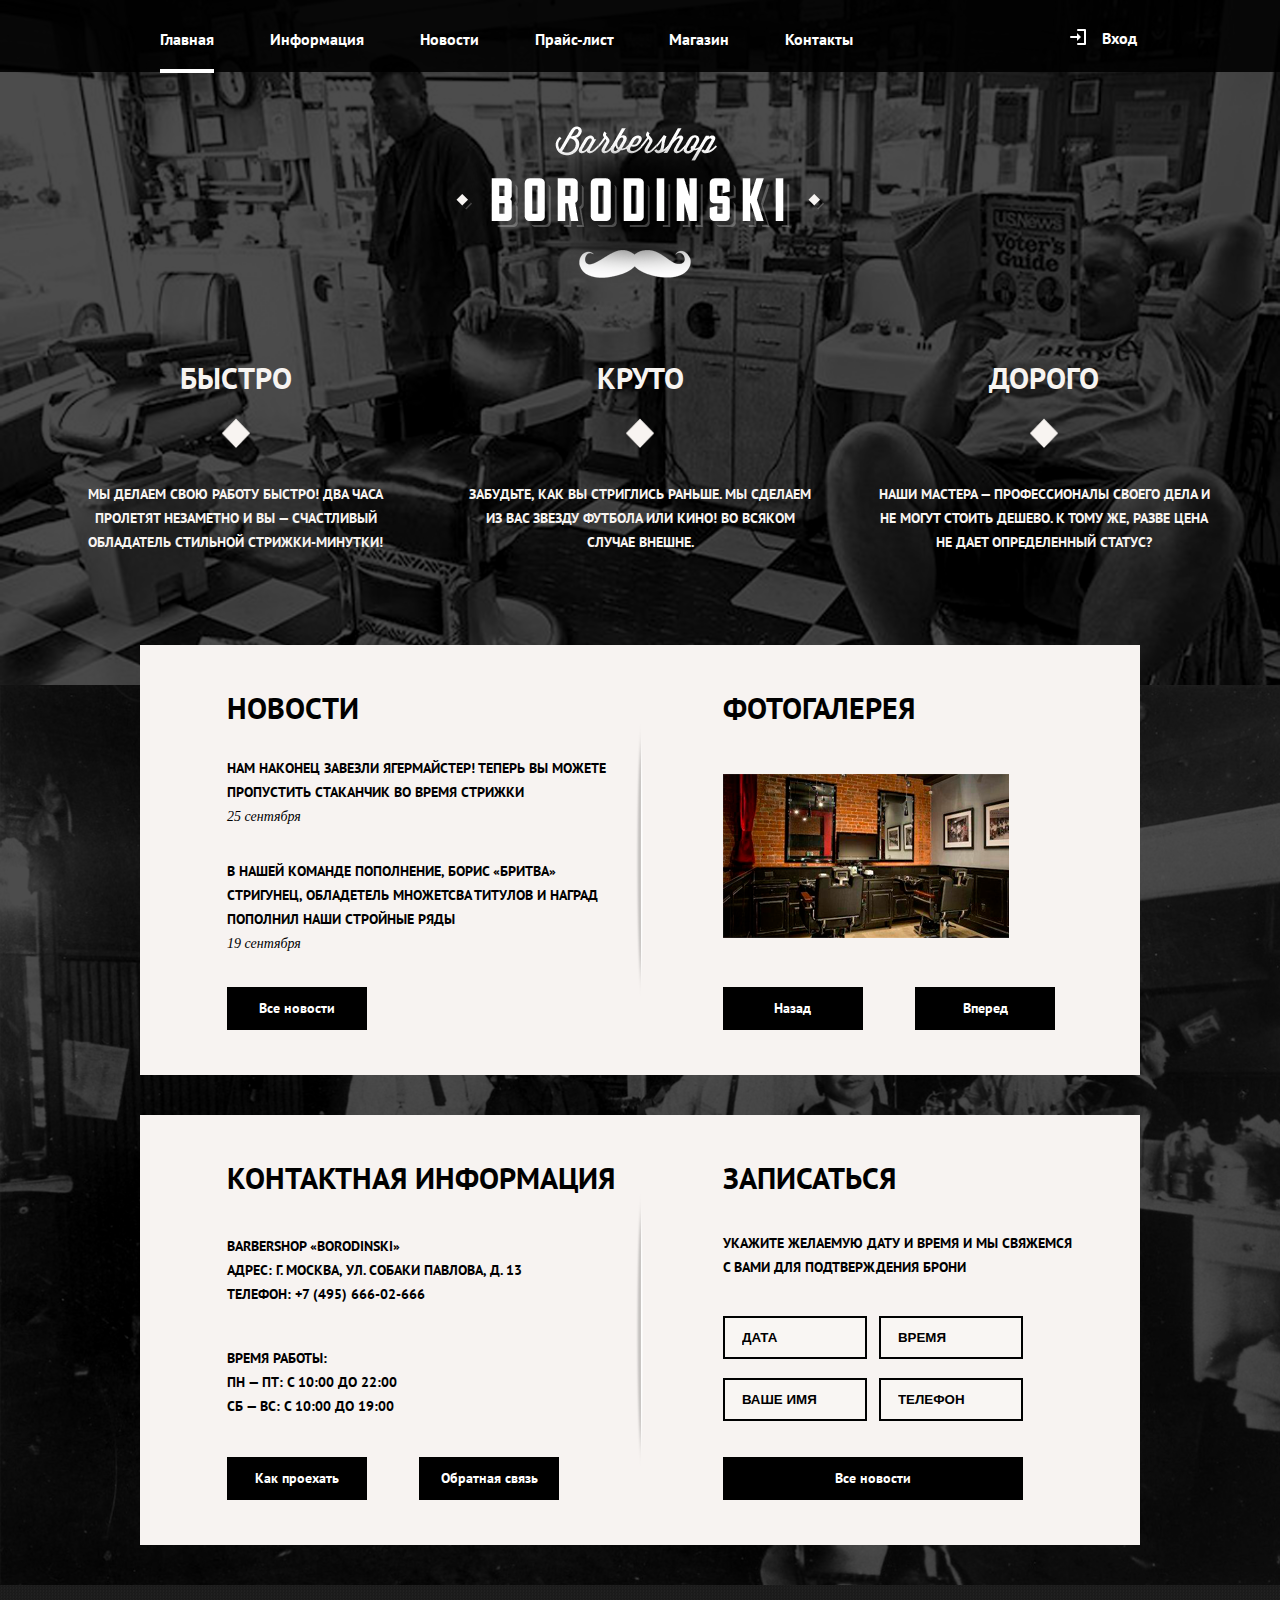
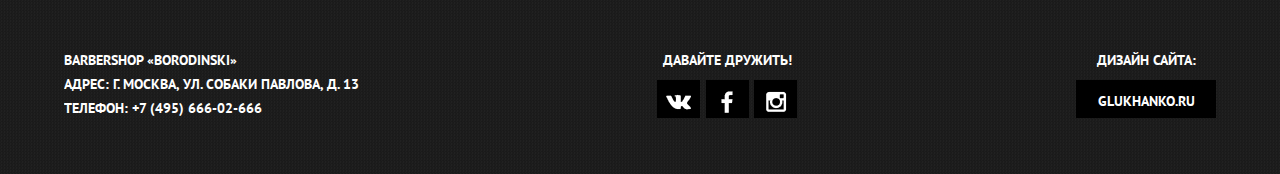
<file: index.html>
<!DOCTYPE html>
<html>

<head>
    <!-- <script src="js/jquery.js"></script> -->
    <title>Barbershop Borodinski</title>
    <meta charset="utf-8">
    <meta name="description" content="Описание">
    <meta name="viewport" content="width=device-width, initial-scale=1">
    <meta http-equiv="X-UA-Compatible" content="IE=edge">
    <!-- Стили -->
    <link href="https://fonts.googleapis.com/css?family=PT+Sans:400,700&amp;subset=cyrillic,cyrillic-ext" rel="stylesheet">
    <link rel="stylesheet" href="style.min.css">
</head>

<body>
    <!--Шапка сайта-->
    <header class="header header_view">
        <!--Меню-->
        <div class="top top_view">
            <!--Для меню под мобильные устройства-->
            <a href="#" class="minmenu text">Меню</a>
            <!--Меню-->
            <ul class="menu top__menu">
                <li class="menu__item"><a class="menu__item-a menu__item-a_active" href="#">Главная</a></li>
                <li class="menu__item"><a class="menu__item-a" href="#">Информация</a></li>
                <li class="menu__item"><a class="menu__item-a" href="#">Новости</a></li>
                <li class="menu__item"><a class="menu__item-a" href="price.html">Прайс-лист</a></li>
                <li class="menu__item"><a class="menu__item-a" href="shop.html">Магазин</a></li>
                <li class="menu__item"><a class="menu__item-a" href="#">Контакты</a></li>
            </ul>
            <!--Поле входа-->
            <ul class="log-in log-in_view">
                <li class="log-in__img"><img class="log-in__img_view" src="images/log-in.png" alt="Вход"></li>
                <li class="log-in__item"><a class="log-in__item-a" href="#">Вход</a></li>
            </ul>
        </div>
        <!--Новости шапки с логотипом-->
        <div class="header__news header__news_view">
            <img src="images/header__logo.png" alt="Логотип" class="logo header__logo">
            <div class="wrapper">
                <div class="header__article">
                    <div class="article">
                        <!--Блок новостей в шапке-->
                        <h1 class="title article__title">Быстро</h1>
                        <img src="images/header-view.png" alt="" class="img article__img">
                        <p class="text article__text">Мы делаем свою работу быстро! <span class="article__text-next">Два часа пролетят незаметно и Вы — счастливый обладатель стильной стрижки-минутки!</span></p>
                    </div>
                    <div class="article">
                        <h1 class="title article__title">Круто</h1>
                        <img src="images/header-view.png" alt="" class="img article__img">
                        <p class="text article__text"><span class="article__text-next">Забудьте, как вы стриглись раньше.</span> Мы сделаем из вас звезду футбола или кино! <span class="article__text-next">Во всяком случае внешне.</span>
                        </p>
                    </div>
                    <div class="article">
                        <h1 class="title article__title">Дорого</h1>
                        <img src="images/header-view.png" alt="" class="img article__img">
                        <p class="text article__text">Наши мастера — профессионалы своего дела<span class="article__text-next"> и не могут стоить дешево. К тому же, разве цена не дает определенный статус?</span></p>
                    </div>
                </div>
            </div>
        </div>
    </header>
    <!--Основной контент главной страницы-->
    <section class="index-bg">
        <div class="index-bg_view">
            <!--Заготовки для блоков контента главной страницы-->
            <div class="white-bg white-bg_news-photo">
                <!--Блок новости-фото-->
                <div class="info-block">
                    <!--Блок информации на главной странице-->
                    <div class="info-block__left">
                        <h1 class="info__title title">Новости</h1>
                        <p class="text info__text">
                            Нам наконец завезли ягермайстер! Теперь вы можете пропустить стаканчик во время стрижки
                            <br> <span class="info__text-date">25 сентября</span>
                        </p>
                        <p class="text info__text">
                            В нашей команде пополнение, борис «бритва» стригунец, обладетель множетсва титулов и наград пополнил наши стройные ряды
                            <br> <span class="info__text-date">19 сентября</span>
                        </p>
                        <a href="#" class="btn btn_news-view">Все новости</a>
                    </div>
                </div>
                <div class="info-block">
                    <div class="info-block__right">
                        <h1 class="info__title title">Фотогалерея</h1>
                        <img src="images/Layer-21.png" alt="фото для фотогалереи" class="img info__img">
                        <div class="btn-block">
                            <a href="#" class="btn btn_block-view">Назад</a>
                            <a href="#" class="btn btn_block-view">Вперед</a>
                        </div>
                    </div>
                </div>
            </div>
            <div class="white-bg white-bg_contacts">
                <!--Блок контакты-->
                <div class="info-block">
                    <div class="info-block__left">
                        <h1 class="info__title title">Контактная информация</h1>
                        <p class="text info__text">
                            Barbershop «borodinski»
                            <br>Адрес: г. Москва, ул. Собаки павлова, д. 13
                            <br>Телефон: +7 (495) 666-02-666
                        </p>
                        <p class="text info__text">
                            Время работы:
                            <br> Пн — пт: с 10:00 до 22:00
                            <br> Сб — вс: с 10:00 до 19:00
                        </p>
                        <div class="btn-block">
                            <!--Блок с 2 кнопками-->
                            <a href="#" class="btn btn_block-view">Как проехать</a>
                            <a href="#" class="btn btn_block-view">Обратная связь</a>
                        </div>
                    </div>
                </div>
                <div class="info-block">
                    <div class="info-block__right">
                        <h1 class="info__title title">Записаться</h1>
                        <p class="text info__text">Укажите желаемую дату и время и мы свяжемся
                            <br> с вами для подтверждения брони</p>
                        <form action="#" class="form form_view">
                            <input class="form__element" onfocus="this.value='';" type="text" value="Дата">
                            <input class="form__element" onfocus="this.value='';" type="text" value="Время">
                            <input class="form__element" onfocus="this.value='';" type="text" value="Ваше имя">
                            <input class="form__element" onfocus="this.value='';" type="phone" value="Телефон">
                        </form>
                        <a href="#" class="btn btn_note-view">Все новости</a>
                    </div>
                </div>
            </div>
        </div>
    </section>
    <!--Подвал-->
    <footer class="footer">
        <div class="wrapper">
            <div class="footer__info">
                <!--Контакты в подвале-->
                <p class="footer__text footer__info_text text">
                    Barbershop «borodinski»
                    <br> Адрес: г. Москва, ул. Собаки павлова, д. 13
                    <br> Телефон: +7 (495) 666-02-666
                </p>
                <div class="footer__contact contact">
                    <!--Соцсети в подвале-->
                    <p class="footer__text contact__text text">Давайте дружить!</p>
                    <div class="contact_icons">
                        <a href="#" class="contact__icon contact__icon_vk"></a>
                        <a href="#" class="contact__icon contact__icon_fb"></a>
                        <a href="#" class="contact__icon contact__icon_inst"></a>
                    </div>
                </div>
                <div class="footer__copy copy">
                    <!--Копирайт в подвале-->
                    <p class="text copy__text footer__text">Дизайн сайта:</p>
                    <a href="" class="btn btn_footer-view">GLUKHANKO.RU</a>
                </div>
            </div>
        </div>
    </footer>
</body>
<!-- Подключаем скрипты -->
<script src="https://yastatic.net/jquery/3.1.1/jquery.min.js"></script>
<script src="js/min__menu.js"></script>

</html>
</file>
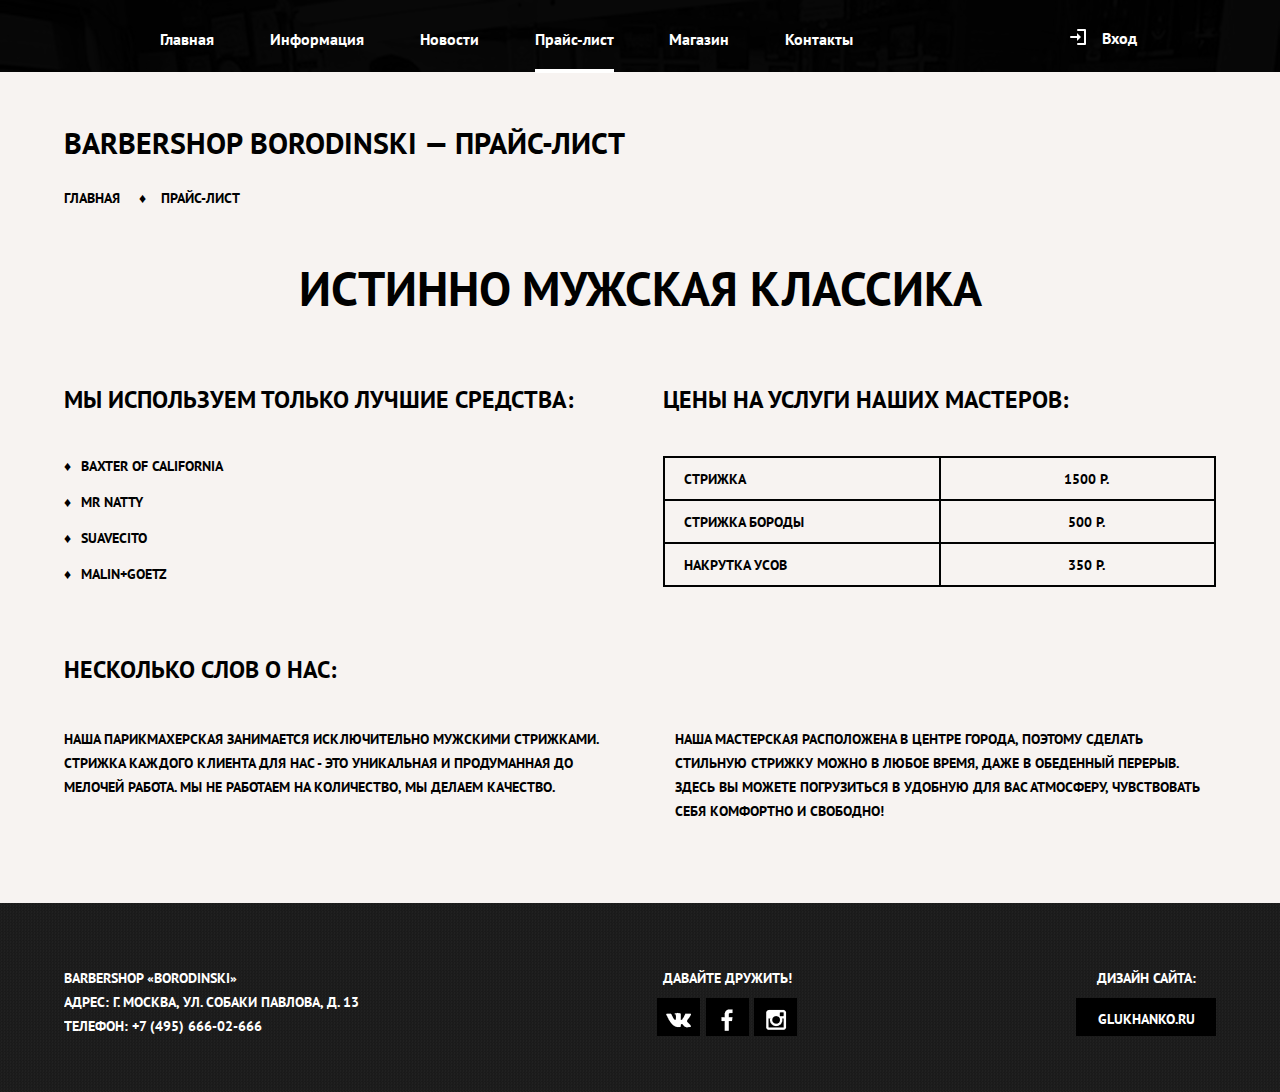
<file: price.html>
<!DOCTYPE html>
<html>

<head>
    <title>Barbershop Borodinski</title>
    <meta charset="utf-8">
    <meta name="description" content="Описание">
    <meta name="viewport" content="width=device-width, initial-scale=1">
    <meta http-equiv="X-UA-Compatible" content="IE=edge">
    <!-- Стили -->
    <link href="https://fonts.googleapis.com/css?family=PT+Sans:400,700&amp;subset=cyrillic,cyrillic-ext" rel="stylesheet">
    <link rel="stylesheet" href="style.min.css">
</head>

<body>
    <!--Шапка сайта-->
    <header class="header header_view">
        <div class="top top_view ">
            <!--Для меню под мобильные устройства-->
            <a href="#" class="minmenu text">Меню</a>
            <!--Меню-->
            <ul class="menu top__menu">
                <li class="menu__item"><a class="menu__item-a" href="index.html">Главная</a></li>
                <li class="menu__item"><a class="menu__item-a" href="#">Информация</a></li>
                <li class="menu__item"><a class="menu__item-a" href="#">Новости</a></li>
                <li class="menu__item"><a class="menu__item-a menu__item-a_active" href="#">Прайс-лист</a></li>
                <li class="menu__item"><a class="menu__item-a" href="shop.html">Магазин</a></li>
                <li class="menu__item"><a class="menu__item-a" href="#">Контакты</a></li>
            </ul>
            <!--Поле входа-->
            <ul class="log-in log-in_view">
                <li class="log-in__img"><img class="log-in__img_view" src="images/log-in.png" alt="Вход"></li>
                <li class="log-in__item"><a class="log-in__item-a" href="#">Вход</a></li>
            </ul>
        </div>
    </header>
    <!--Основной блок страницы с ценами-->
    <section class="section-price">
        <div class="wrapper">
            <h1 class="title section-price__title">Barbershop borodinski — прайс-лист</h1>
            <!--Навигация-->
            <ul class="breadcrumbs section-price__nav">
                <li class="breadcrumbs__item"><a href="index.html" class="breadcrumbs__item_a breadcrumbs__item_a-first text">Главная</a></li>
                <li class="breadcrumbs__item">
                    <p class="breadcrumbs__item_a text">Прайс-лист</p>
                </li>
            </ul>
            <h1 class="title section-price__title-main">Истинно мужская классика</h1>
            <div class="section-price__block">
                <div class="section-price__products">
                    <!--Блок используемые средства-->
                    <h1 class="section-price__block_title title">Мы используем только лучшие средства:</h1>
                    <ul class="section-price__products_list product-list">
                        <li class="product-list__item text">Baxter of California</li>
                        <li class="product-list__item text">Mr Natty</li>
                        <li class="product-list__item text">Suavecito</li>
                        <li class="product-list__item text">Malin+Goetz</li>
                    </ul>
                </div>
                <!--Блок с разценками-->
                <div class="section-price__price">
                    <h1 class="section-price__block_title title">Цены на услуги наших мастеров:</h1>
                    <table class="table-price table-price_view">
                        <tr class="table-price_row">
                            <td class="table-price_item-col1 text">Стрижка</td>
                            <td class="table-price_item-col2 text">1500 р.</td>
                        </tr>
                        <tr class="table-price_row">
                            <td class="table-price_item-col1 text">Стрижка бороды</td>
                            <td class="table-price_item-col2 text">500 р.</td>
                        </tr>
                        <tr class="table-price_row">
                            <td class="table-price_item-col1 text">Накрутка усов</td>
                            <td class="table-price_item-col2 text">350 р.</td>
                        </tr>
                    </table>
                </div>
            </div>
            <!--Информационный блок на странице с прайсом
-->
            <h1 class="section-price__comments-title title">Несколько слов о нас:</h1>
            <div class="section-price___comments">
                <p class="text section-price__comments-text">Наша парикмахерская занимается исключительно мужскими стрижками. Стрижка каждого клиента для нас - это уникальная и продуманная до мелочей работа. Мы не работаем на количество, мы делаем качество.</p>
                <p class="text section-price__price-text">Наша мастерская расположена в центре города, поэтому сделать стильную стрижку можно в любое время, даже в обеденный перерыв. Здесь вы можете погрузиться в удобную для вас атмосферу, чувствовать себя комфортно и свободно!</p>
            </div>
        </div>
    </section>
    <!--Подвал-->
    <footer class="footer">
        <div class="wrapper">
            <div class="footer__info">
                <!--Контакты в подвале-->
                <p class="footer__text footer__info_text text">
                    Barbershop «borodinski»
                    <br> Адрес: г. Москва, ул. Собаки павлова, д. 13
                    <br> Телефон: +7 (495) 666-02-666
                </p>
                <div class="footer__contact contact">
                    <!--Соцсети в подвале-->
                    <p class="footer__text contact__text text">Давайте дружить!</p>
                    <div class="contact_icons">
                        <a href="#" class="contact__icon contact__icon_vk"></a>
                        <a href="#" class="contact__icon contact__icon_fb"></a>
                        <a href="#" class="contact__icon contact__icon_inst"></a>
                    </div>
                </div>
                <div class="footer__copy copy">
                    <!--Копирайт в подвале-->
                    <p class="text copy__text footer__text">Дизайн сайта:</p>
                    <a href="" class="btn btn_footer-view">GLUKHANKO.RU</a>
                </div>
            </div>
        </div>
    </footer>
</body>
<!-- Подключаем скрипты -->
<script src="https://yastatic.net/jquery/3.1.1/jquery.min.js"></script>
<script src="js/min__menu.js"></script>

</html>
</file>
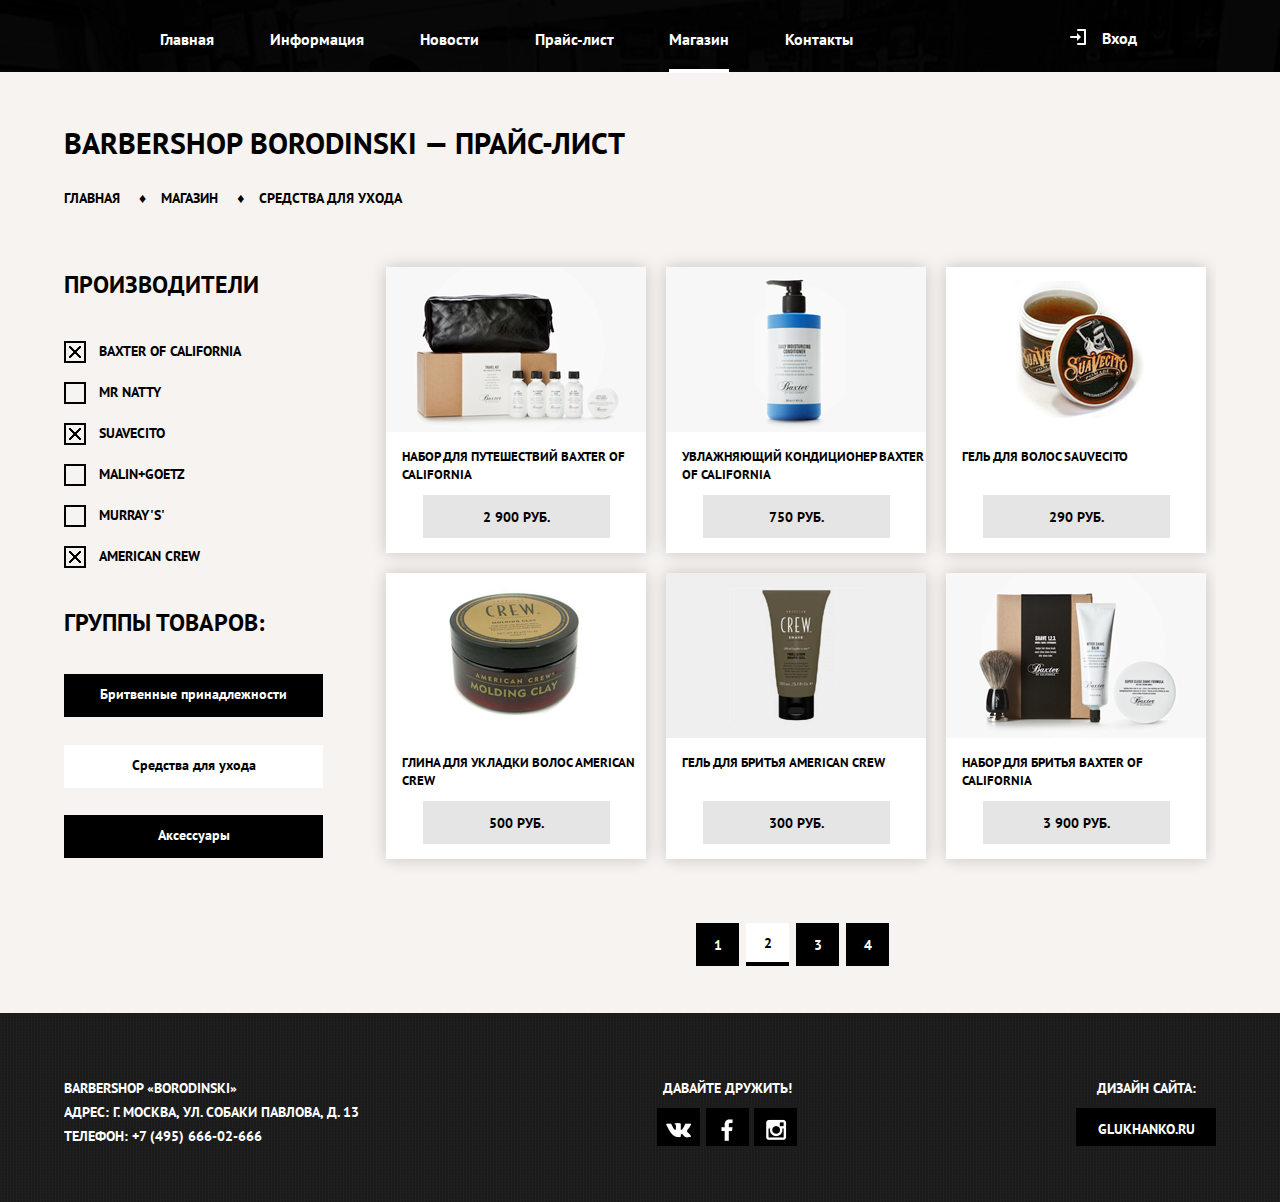
<file: shop.html>
<!DOCTYPE html>
<html>

<head>
    <title>Barbershop Borodinski</title>
    <meta charset="utf-8">
    <meta name="description" content="Описание">
    <meta name="viewport" content="width=device-width, initial-scale=1">
    <meta http-equiv="X-UA-Compatible" content="IE=edge">
    <!-- Стили -->
    <link href="https://fonts.googleapis.com/css?family=PT+Sans:400,700&amp;subset=cyrillic,cyrillic-ext" rel="stylesheet">
    <link rel="stylesheet" href="style.min.css">
</head>

<body>
    <!--Шапка сайта-->
    <header class="header header_view">
        <div class="top top_view ">
            <!--Для меню под мобильные устройства-->
            <a href="#" id="minmenu" class="minmenu text">Меню</a>
            <!--Меню-->
            <ul class="menu top__menu">
                <li class="menu__item"><a class="menu__item-a" href="index.html">Главная</a></li>
                <li class="menu__item"><a class="menu__item-a" href="#">Информация</a></li>
                <li class="menu__item"><a class="menu__item-a" href="#">Новости</a></li>
                <li class="menu__item"><a class="menu__item-a" href="price.html">Прайс-лист</a></li>
                <li class="menu__item"><a class="menu__item-a menu__item-a_active" href="#">Магазин</a></li>
                <li class="menu__item"><a class="menu__item-a" href="#">Контакты</a></li>
            </ul>
            <!--Поле входа-->
            <ul class="log-in log-in_view">
                <li class="log-in__img"><img class="log-in__img_view" src="images/log-in.png" alt="Вход"></li>
                <li class="log-in__item"><a class="log-in__item-a" href="#">Вход</a></li>
            </ul>
        </div>
    </header>
    <!--Основной блок страницы с ценами для магазина-->
    <section class="section-price">
        <div class="wrapper">
            <h1 class="title section-price__title">Barbershop borodinski — прайс-лист</h1>
            <!--Навигация-->
            <ul class="breadcrumbs section-price__nav">
                <li class="breadcrumbs__item"><a href="index.html" class="breadcrumbs__item_a breadcrumbs__item_a-first text">Главная</a></li>
                <li class="breadcrumbs__item"><a href="#" class="breadcrumbs__item_a text">Магазин</a></li>
                <li class="breadcrumbs__item">
                    <p class="breadcrumbs__item_a text">Средства для ухода</p</li>
            </ul>
            <!--Основной блок магазина-->
            <div class="section-shop__block">
                <!--Форма для фильтра товаров магазина-->
                <div class="section-shop__form shop-form">
                    <form action="/echo" method="post" class="shop-form__form">
                        <div class="shop-form__left">
                            <h2 class="title shop-form__title-top">Производители</h2>
                            <input type="checkbox" id="shop-form__baxter-item" class="shop-form__checkbox" checked>
                            <label for="shop-form__baxter-item" class="text shop-form__item">Baxter of california</label>
                            <br>
                            <input type="checkbox" name="mr_natty" id="shop-form__natty-item" class="shop-form__checkbox">
                            <label for="shop-form__natty-item" class="text shop-form__item">mr natty</label>
                            <br>
                            <input type="checkbox" name="suavecito" id="shop-form__suavecito-item" checked class="shop-form__checkbox">
                            <label for="shop-form__suavecito-item" class="text shop-form__item">suavecito</label>
                            <br>
                            <input type="checkbox" name="malin+goetz" id="shop-form__malin-item" class="shop-form__checkbox">
                            <label for="shop-form__malin-item" class="text shop-form__item">malin+goetz</label>
                            <br>
                            <input type="checkbox" name="murray's" id="shop-form__marrays-item" class="shop-form__checkbox">
                            <label for="shop-form__marrays-item" class="text shop-form__item">murray's'</label>
                            <br>
                            <input type="checkbox" name="american crew" id="shop-form__crew-item" checked class="shop-form__checkbox">
                            <label for="shop-form__crew-item" class="text shop-form__item">american crew</label>
                            <br>
                        </div>
                        <div class="shop-form__right">
                            <h2 class="shop-form__title-bottom title">Группы товаров:</h2>
                            <input type="radio" name="group-items" id="shop-form__oils-item" class="shop-form__radio">
                            <label for="shop-form__oils-item" class="shop-form__input-group">Бритвенные принадлежности</label>
                            <br>
                            <input type="radio" name="group-items" value="" id="shop-form__care-item" class="shop-form__radio" checked>
                            <label for="shop-form__care-item" class="shop-form__input-group">Средства для ухода</label>
                            <br>
                            <input type="radio" name="group-items" value="" id="shop-form__accessories-item" class="shop-form__radio">
                            <label for="shop-form__accessories-item" class="shop-form__input-group">Аксессуары</label>
                            <br>
                        </div>
                    </form>
                </div>
                <!--Продаваемая продукция-->
                <div class="section-shop__products">
                    <div class="section-shop__product-card product">
                        <!--Блок продукта product-->
                        <div class="product__img product_light-grey">
                            <img src="images/product_1.png" alt="Набор для путешествий" class="product__img_view img"></div>
                        <p class="text product__text">Набор для путешествий Baxter of California</p>
                        <a href="" class="btn product__btn">2 900 РУБ.</a>
                    </div>
                    <div class="section-shop__product-card product">
                        <div class="product__img  product_light-grey">
                            <img src="images/product_2.png" alt="Увлажняющий кондиционер" class="product__img_view img"></div>
                        <p class="text product__text">Увлажняющий кондиционер Baxter of California</p>
                        <a href="" class="btn product__btn">750 РУБ.</a>
                    </div>
                    <div class="section-shop__product-card product">
                        <div class="product__img">
                            <img src="images/product_3.png" alt="Гель для волос" class="product__img_view img"></div>
                        <p class="text product__text">Гель для волос Sauvecito</p>
                        <a href="" class="btn product__btn">290 РУБ.</a>
                    </div>
                    <div class="section-shop__product-card product">
                        <div class="product__img">
                            <img src="images/product_4.png" alt="Глина для укладки волос" class="product__img_view img"></div>
                        <p class="text product__text">Глина для укладки волос american crew</p>
                        <a href="" class="btn product__btn">500 РУБ.</a>
                    </div>
                    <div class="section-shop__product-card product">
                        <div class="product__img product_grey">
                            <img src="images/product_5.png" alt="Гель для бритья" class="product__img_view img"></div>
                        <p class="text product__text">Гель для бритья american crew</p>
                        <a href="" class="btn product__btn">300 РУБ.</a>
                    </div>
                    <div class="section-shop__product-card product">
                        <div class="product__img  product_light-grey">
                            <img src="images/product_6.png" alt="Набор для бритья" class="product__img_view img"></div>
                        <p class="text product__text">Набор для бритья baxter of california</p>
                        <a href="" class="btn product__btn">3 900 РУБ.</a>
                    </div>
                    <!--Пагинация-->
                    <div class="product__pages pages">
                        <div class="product__pages-item"><a class="pages__item-a text" href="#">1</a></div>
                        <div class="product__pages-item"><a class="pages__item-a pages__item_active text" href="#">2</a></div>
                        <div class="product__pages-item"><a class="pages__item-a text" href="#">3</a></div>
                        <div class="product__pages-item"><a class="pages__item-a text" href="#">4</a></div>
                    </div>
                </div>
            </div>
        </div>
        <!--Подвал-->
        <footer class="footer">
            <div class="wrapper">
                <div class="footer__info">
                    <!--Контакты в подвале-->
                    <p class="footer__text footer__info_text text">
                        Barbershop «borodinski»
                        <br> Адрес: г. Москва, ул. Собаки павлова, д. 13
                        <br> Телефон: +7 (495) 666-02-666
                    </p>
                    <div class="footer__contact contact">
                        <!--Соцсети в подвале-->
                        <p class="footer__text contact__text text">Давайте дружить!</p>
                        <div class="contact_icons">
                            <a href="#" class="contact__icon contact__icon_vk"></a>
                            <a href="#" class="contact__icon contact__icon_fb"></a>
                            <a href="#" class="contact__icon contact__icon_inst"></a>
                        </div>
                    </div>
                    <div class="footer__copy copy">
                        <!--Копирайт в подвале-->
                        <p class="text copy__text footer__text">Дизайн сайта:</p>
                        <a href="" class="btn btn_footer-view">GLUKHANKO.RU</a>
                    </div>
                </div>
            </div>
        </footer>
</body>
<!-- Подключаем скрипты -->
<script src="https://yastatic.net/jquery/3.1.1/jquery.min.js"></script>
<script src="js/min__menu.js"></script>

</html>
</file>
<file: style.min.css>
/*! normalize.css v7.0.0 | MIT License | github.com/necolas/normalize.css */button,hr,input{overflow:visible}audio,canvas,progress,video{display:inline-block}progress,sub,sup{vertical-align:baseline}[type=checkbox],[type=radio],legend{-webkit-box-sizing:border-box;box-sizing:border-box;padding:0}html{line-height:1.15;-ms-text-size-adjust:100%;-webkit-text-size-adjust:100%}article,aside,details,figcaption,figure,footer,header,main,menu,nav,section{display:block}h1{font-size:2em;margin:.67em 0}figure{margin:1em 40px}hr{-webkit-box-sizing:content-box;box-sizing:content-box;height:0}code,kbd,pre,samp{font-family:monospace,monospace;font-size:1em}a{text-decoration:none;background-color:transparent;-webkit-text-decoration-skip:objects}abbr[title]{text-decoration:underline;text-decoration:underline dotted;border-bottom:none}b,strong{font-weight:bolder}dfn{font-style:italic}mark{color:#000;background-color:#ff0}small{font-size:80%}sub,sup{font-size:75%;line-height:0;position:relative}sub{bottom:-.25em}sup{top:-.5em}audio:not([controls]){display:none;height:0}img{border-style:none}svg:not(:root){overflow:hidden}button,input,optgroup,select,textarea{margin:0}button,select{text-transform:none}[type=reset],[type=submit],button,html [type=button]{-webkit-appearance:button}[type=button]::-moz-focus-inner,[type=reset]::-moz-focus-inner,[type=submit]::-moz-focus-inner,button::-moz-focus-inner{padding:0;border-style:none}[type=button]:-moz-focusring,[type=reset]:-moz-focusring,[type=submit]:-moz-focusring,button:-moz-focusring{outline:ButtonText dotted 1px}legend{display:table;max-width:100%;white-space:normal;color:inherit}textarea{overflow:auto}[type=number]::-webkit-inner-spin-button,[type=number]::-webkit-outer-spin-button{height:auto}[type=search]{outline-offset:-2px;-webkit-appearance:textfield}[type=search]::-webkit-search-cancel-button,[type=search]::-webkit-search-decoration{-webkit-appearance:none}::-webkit-file-upload-button{font:inherit;-webkit-appearance:button}summary{display:list-item}[hidden],template{display:none}body,html{font-size:16px;margin:0;padding:0;font-family:'PT Sans',sans-serif}.wrapper{width:90%;margin:0 auto;overflow:hidden;max-width:1300px}.title{font-size:30px;line-height:35px;display:block;text-transform:uppercase;font-weight:700;margin-top:0;margin-bottom:0}.text{display:block;font-size:14px;line-height:24px;text-transform:uppercase;font-weight:700;margin-top:0;margin-bottom:0}.form{height:105px;font-size:14px;color:#000;font-weight:700;max-width:300px;width:90%;display:-webkit-inline-box;display:-ms-inline-flexbox;display:inline-flex;-ms-flex-wrap:wrap;flex-wrap:wrap;-webkit-box-pack:justify;-ms-flex-pack:justify;justify-content:space-between}.img{display:block}header{font-weight:700}.header_view{background-image:url(images/header-bg.png);background-repeat:no-repeat;background-size:cover}.top{height:72px;background-color:rgba(0,0,0,.97);color:#fff;font-size:1em}.minmenu{display:none}.menu{display:-webkit-inline-box;display:-ms-inline-flexbox;display:inline-flex;-webkit-box-pack:justify;-ms-flex-pack:justify;justify-content:space-between;width:66.66%}.top__menu{padding-top:29px;padding-left:0;margin-top:0}.menu__item:first-child{margin-left:18.75%}li{list-style:none}.menu__item-a{color:#fff}.log-in{display:-webkit-inline-box;display:-ms-inline-flexbox;display:inline-flex;width:80px}.log-in_view{margin-left:16.66%;padding-top:29px;margin-top:0;padding-left:0}.log-in__img_view{margin-right:16px}.log-in__item-a{color:#fff}.log-in__item-a,.menu__item-a{cursor:pointer}.log-in__item-a:hover,.menu__item-a:hover{padding-bottom:20px;border-bottom:4px solid #fff}.menu__item-a_active{padding-bottom:20px;border-bottom:4px solid #fff}.header__news_view{height:613px;background:rgba(0,0,0,.7);width:100%}.logo{display:block}.header__logo{margin:0 auto;padding-top:54px}.article{color:#f7f4f1;width:29.78%}.header__article{display:-webkit-box;display:-ms-flexbox;display:flex;-webkit-box-pack:justify;-ms-flex-pack:justify;justify-content:space-between;-ms-flex-wrap:wrap;flex-wrap:wrap;width:100%;margin-top:30px}.article__title{margin:0;color:#f7f4f1;text-align:center}.article__img{margin-top:23px;margin-left:auto;margin-right:auto;width:30px;height:30px}.article__text{margin-top:34px;text-align:center;color:#f7f4f1}.index-bg{background-image:url(images/body-bg.png);background-repeat:no-repeat;background-size:cover;width:100%;height:100%}.index-bg_view{background-color:rgba(0,0,0,.7);width:100%;display:-webkit-box;display:-ms-flexbox;display:flex;-ms-flex-wrap:wrap;flex-wrap:wrap;-ms-flex-pack:distribute;justify-content:space-around}.white-bg{background:#f7f3f1;background-image:url(images/white-bg_img.png);background-repeat:no-repeat;background-position:center;display:-webkit-box;display:-ms-flexbox;display:flex;-ms-flex-wrap:wrap;flex-wrap:wrap;height:430px;width:90%;max-width:1000px}.btn{display:block;background-color:rgba(0,0,0,1);color:#fff;-webkit-box-sizing:border-box;box-sizing:border-box;width:140px;font-size:14px;font-weight:700;line-height:24px;height:43px;text-align:center;padding-top:9px;cursor:pointer;-webkit-transition:.3s;transition:.5s}.btn:hover{color:rgba(0,0,0,1);background-color:#fff}.white-bg_news-photo{margin-top:-40px;margin-bottom:40px}.info-block{width:50%;height:100%}.info-block__left{width:82.26%;margin-left:17.39%;height:100%;display:-webkit-box;display:-ms-flexbox;display:flex;-ms-flex-wrap:wrap;flex-wrap:wrap;-webkit-box-orient:horizontal;-webkit-box-direction:normal;-ms-flex-direction:row;flex-direction:row;-ms-flex-line-pack:justify;align-content:space-between}.info__title{margin-top:10.86%;margin-bottom:0;width:95%}.info__text{width:100%;margin-right:2%}.info__text-date{font-family:Georgia;font-style:italic;text-transform:lowercase;font-weight:400}.btn_news-view{margin-bottom:10.86%}.info-block__right{width:82.26%;height:100%;display:-webkit-box;display:-ms-flexbox;display:flex;-ms-flex-wrap:wrap;flex-wrap:wrap;-webkit-box-orient:horizontal;-webkit-box-direction:normal;-ms-flex-direction:row;flex-direction:row;-ms-flex-line-pack:justify;align-content:space-between;margin-left:16.58%}.btn-block{display:-webkit-inline-box;display:-ms-inline-flexbox;display:inline-flex;-webkit-box-pack:justify;-ms-flex-pack:justify;justify-content:space-between;width:90%;max-width:350px;margin-bottom:10.86%;-ms-flex-wrap:wrap;flex-wrap:wrap}.btn_block-view{width:40%;max-width:140px;margin-right:5%}.info__img{max-width:286px;width:80%;height:auto}.white-bg_contacts{margin-bottom:40px}.form_view{height:105px}.form__element{-webkit-box-sizing:border-box;box-sizing:border-box;height:43px;width:48%;background:0 0;padding-left:17px;background-color:#f9f6f3;border:2px solid #000101;margin-bottom:19px;font-weight:700;text-transform:uppercase}.btn_note-view{width:90%;max-width:300px;margin-bottom:10.86%}.footer{height:189px;width:100%;background-image:url(images/footer-bg.png);background-repeat:repeat}.footer__info{display:-webkit-inline-box;display:-ms-inline-flexbox;display:inline-flex;-webkit-box-pack:justify;-ms-flex-pack:justify;justify-content:space-between;height:70px;margin-top:63px;width:100%}.footer__info_text{width:314px;color:#fff;font-size:14px}.footer__text{color:#fff;font-size:14px}.footer__contact{width:140px}.contact__text{width:100%;padding-bottom:8px;text-align:center}.footer__copy{width:140px}.contact_icons{display:-webkit-inline-box;display:-ms-inline-flexbox;display:inline-flex;-webkit-box-pack:justify;-ms-flex-pack:justify;justify-content:space-between;width:140px}.contact__icon{width:43px;height:43px}.contact__icon_vk{background:url(images/sprite.png) center no-repeat #000;background-position:-112px -78px}.contact__icon_fb{background:url(images/sprite.png) center no-repeat #000;background-position:-27px 1px}.contact__icon_inst{background:url(images/sprite.png) center no-repeat #000;background-position:-94px 1px}.contact__icon:hover{background-color:#fff}.contact__icon_vk:hover{background-position:-36px -114px}.contact__icon_fb:hover{background-position:-59px 1px}.contact__icon_inst:hover{background-position:-94px -40px}.copy__text{text-align:center;margin-bottom:8px}.section-price{background:#f7f3f1}.section-price__title{padding-top:53px}.section-price__nav{padding-left:0}.breadcrumbs{display:inline-block;padding-bottom:0;margin-bottom:0;margin-top:0}.breadcrumbs__item{display:inline-block;margin-top:26px;height:20px}.breadcrumbs__item_a{color:#000;height:20px;margin-right:15px}.breadcrumbs__item_a:before{content:" \2666 ";margin-right:15px}.breadcrumbs__item_a-first:before{content:"";margin-right:0}.section-price__title-main{font-size:48px;line-height:42px;margin-top:61px;text-align:center}.section-price__block{margin-top:73px;display:-webkit-box;display:-ms-flexbox;display:flex;-webkit-box-pack:justify;-ms-flex-pack:justify;justify-content:space-between;-ms-flex-wrap:wrap;flex-wrap:wrap;width:100%}.section-price__price,.section-price__products{width:48%}.section-price__block_title{display:block;color:#000;font-size:24px;width:100%}.section-price__products_list{margin-top:37px;padding-left:0}.product-list__item{font-size:14px;line-height:24px;margin-bottom:12px}.product-list__item:before{content:" \2666 ";margin-right:10px}.section-price__comments-title{font-size:24px;margin-top:50px;width:100%}.section-price___comments{width:100%;display:-webkit-box;display:-ms-flexbox;display:flex;-webkit-box-pack:justify;-ms-flex-pack:justify;justify-content:space-between;-ms-flex-wrap:wrap;flex-wrap:wrap;margin-top:40px;margin-bottom:80px}.section-price__comments-text{width:47%}.table-price{width:100%;border-collapse:collapse}.table-price_view{margin-top:39px}.table-price_row{height:43px}.table-price_item-col1,.table-price_item-col2{display:table-cell;padding-left:19px;border:2px solid #000101;width:50%}.table-price_item-col2{text-align:center}.section-price__price-text{font-size:14px;display:block;width:47%}.section-shop__block{margin-top:61px;display:-webkit-box;display:-ms-flexbox;display:flex;-webkit-box-pack:justify;-ms-flex-pack:justify;justify-content:space-between;-ms-flex-wrap:wrap;flex-wrap:wrap;width:100%}.section-shop__form{width:25%}.section-shop__products{width:72.91%;display:-webkit-inline-box;display:-ms-inline-flexbox;display:inline-flex;-ms-flex-pack:distribute;justify-content:space-around;-ms-flex-wrap:wrap;flex-wrap:wrap}.shop-form__title-top{margin-bottom:37px;font-size:24px}.shop-form__checkbox{display:none}.shop-form__form{display:-webkit-box;display:-ms-flexbox;display:flex;-ms-flex-wrap:wrap;flex-wrap:wrap}.shop-form__left{width:100%}.shop-form__right{width:100%}[type=checkbox],[type=radio]{display:none}.shop-form__checkbox:checked{display:none}.shop-form__item{position:relative;display:inline-block;vertical-align:top;margin-bottom:17px;padding-left:35px;cursor:pointer;font-weight:700;font-size:14px;-webkit-transition:.5s;transition:.5s}.shop-form__item:hover{color:#805139}.shop-form__item:before{content:"";position:absolute;top:2px;left:0;width:18px;height:18px;border:2px solid #000}.shop-form__checkbox:checked+.shop-form__item:before{background:url(images/sprite.png);background-repeat:no-repeat;background-position-x:-7px;background-position-y:-7px}.shop-form__title-bottom{font-size:24px;margin-top:20px;margin-bottom:34px;font-weight:700}.shop-form__input-group{font-size:14px;color:#fff;-webkit-box-sizing:border-box;box-sizing:border-box;background-color:#000;text-align:center;width:90%;margin-bottom:9px;display:block;height:43px;padding-top:12px;font-weight:700}.shop-form__radio:checked+.shop-form__input-group{background-color:#fff;color:#000}.product{min-width:220px;width:31%;display:-webkit-box;display:-ms-flexbox;display:flex;-webkit-box-pack:center;-ms-flex-pack:center;justify-content:center;height:286px;background-color:#fff;-webkit-box-shadow:0 0 15px rgba(0,1,1,.2);box-shadow:0 0 15px rgba(0,1,1,.2)}.section-shop__product-card{margin-bottom:20px;-ms-flex-wrap:wrap;flex-wrap:wrap}.product__img{width:100%;height:165px;display:-webkit-box;display:-ms-flexbox;display:flex;-webkit-box-align:center;-ms-flex-align:center;align-items:center;-webkit-box-pack:center;-ms-flex-pack:center;justify-content:center}.product_grey{background-color:#efeff0}.product_light-grey{background-color:#f7f7f8}.product__btn{height:43px;width:187px;-webkit-box-sizing:border-box;box-sizing:border-box;background-color:#e5e5e5;color:#000;padding-top:10px;-webkit-transition:.5s;transition:.5s}.product__btn:hover{background-color:#000;color:#e5e5e5}.product__text{margin-left:16px;font-size:13px;width:95%;text-align:left;height:31px;line-height:18px}.product__pages{margin-top:44px;margin-bottom:47px}.pages{display:-webkit-box;display:-ms-flexbox;display:flex;width:100%;font-size:14px;font-weight:700;-webkit-box-pack:center;-ms-flex-pack:center;justify-content:center}.pages__item-a{width:43px;height:43px;background-color:#000;margin-right:7px;display:-webkit-box;display:-ms-flexbox;display:flex;-webkit-box-align:center;-ms-flex-align:center;align-items:center;-webkit-box-pack:center;-ms-flex-pack:center;justify-content:center;color:#fff;-webkit-transition:.2s;transition:.2s}.pages__item-a:hover,.pages__item_active{background-color:#fff;color:#000;border-bottom:4px solid #000;-webkit-box-sizing:border-box;box-sizing:border-box}@media screen and (max-width:980px){.menu__item:first-child{margin-left:9.75%}.log-in_view{margin-left:12.66%}}@media screen and (max-width:919px){.shop-form__input-group{height:48px;padding-top:6px}}@media screen and (max-width:750px){.menu__item:first-child{margin-left:1.75%}.menu{width:78.66%}.log-in_view{margin-left:5.66%}}@media screen and (max-width:674px){.footer{height:192px}.footer__info{display:-webkit-box;display:-ms-flexbox;display:flex;-webkit-box-pack:justify;-ms-flex-pack:justify;justify-content:space-between;height:166px;margin-top:14px;width:100%;-ms-flex-wrap:wrap;flex-wrap:wrap;-ms-flex-line-pack:justify;align-content:space-between}}@media screen and (max-width:600px){.top__menu{padding-top:15px;padding-left:0;margin-top:0;display:-webkit-box;display:-ms-flexbox;display:flex;-ms-flex-wrap:wrap;flex-wrap:wrap;-webkit-box-pack:center;-ms-flex-pack:center;justify-content:center;padding-top:0;padding-left:0;margin-top:0}.menu{width:69%;display:-webkit-inline-box;display:-ms-inline-flexbox;display:inline-flex;-webkit-box-pack:center;-ms-flex-pack:center;justify-content:center;-ms-flex-wrap:wrap;flex-wrap:wrap}.menu__item-a_active{padding-bottom:10px}.log-in__item-a:hover,.menu__item-a:hover{padding-bottom:10px}.log-in_view{padding-top:15px}.top{height:100px}.menu__item{margin-right:15px;padding-top:25px}.header__logo{width:50%;padding-top:25px}.wrapper{width:95%}.header__news_view{height:490px}.article{width:95%;display:-webkit-box;display:-ms-flexbox;display:flex}.header__article{margin-top:0}.article__title{width:25%}.article__img{display:none}.article__text{margin-top:0;margin-left:10px;margin-bottom:20px;width:75%}.title{font-size:25px}.white-bg{background-image:url(images/white-bg_img_2.png);background-position:left;height:730px}.info-block{width:100%;height:50%}.info-block__left{width:94.26%;margin-left:5.39%}.info__title{margin-top:4.86%}.btn_news-view{margin-bottom:5.86%;margin-top:15px}.info-block__right{width:94.26%;margin-left:5.58%}.btn-block{margin-bottom:6.86%;margin-top:15px}.white-bg_contacts,.white-bg_news-photo{margin-bottom:20px}.info__text{margin-top:15px}.info__img{margin-top:15px}.form_view{margin-top:15px}.btn_note-view{margin-top:15px;margin-bottom:5.86%}.section-shop__products{width:50.91%}.section-shop__form{width:45%}}@media screen and (max-width:500px){.title{font-size:17px;line-height:24px}.section-price__title{padding-top:30px}.section-price__title-main{margin-top:25px}.section-price__block{margin-top:20px}.article__text-next{display:none}.article__title{width:70px}.article__text{text-align:left}.header__news_view{height:380px}.section-price___comments{margin-top:17px;margin-bottom:50px}.section-price__comments-text{width:100%}.section-price__price-text{width:100%;margin-top:20px}.section-shop__block{margin-top:40px}.section-shop__form{width:100%}.shop-form__left{width:55%}.shop-form__right{width:45%}.shop-form__title-bottom{margin-top:0}.section-shop__products{width:100%}.section-price__price,.section-price__products{width:100%}}@media screen and (max-width:384px){.menu{display:none}.minmenu{display:block;position:fixed;top:15px;right:15px;color:#fff}.log-in_view{position:fixed;top:50px;right:0}.top{position:fixed;width:100%;opacity:.9}.header__logo{width:50%;padding-top:100px}.header__news_view{height:275px}.article__text{display:none}.article{width:33%}.footer__info{height:180px}.section-price{padding-top:120px}}
</file>
